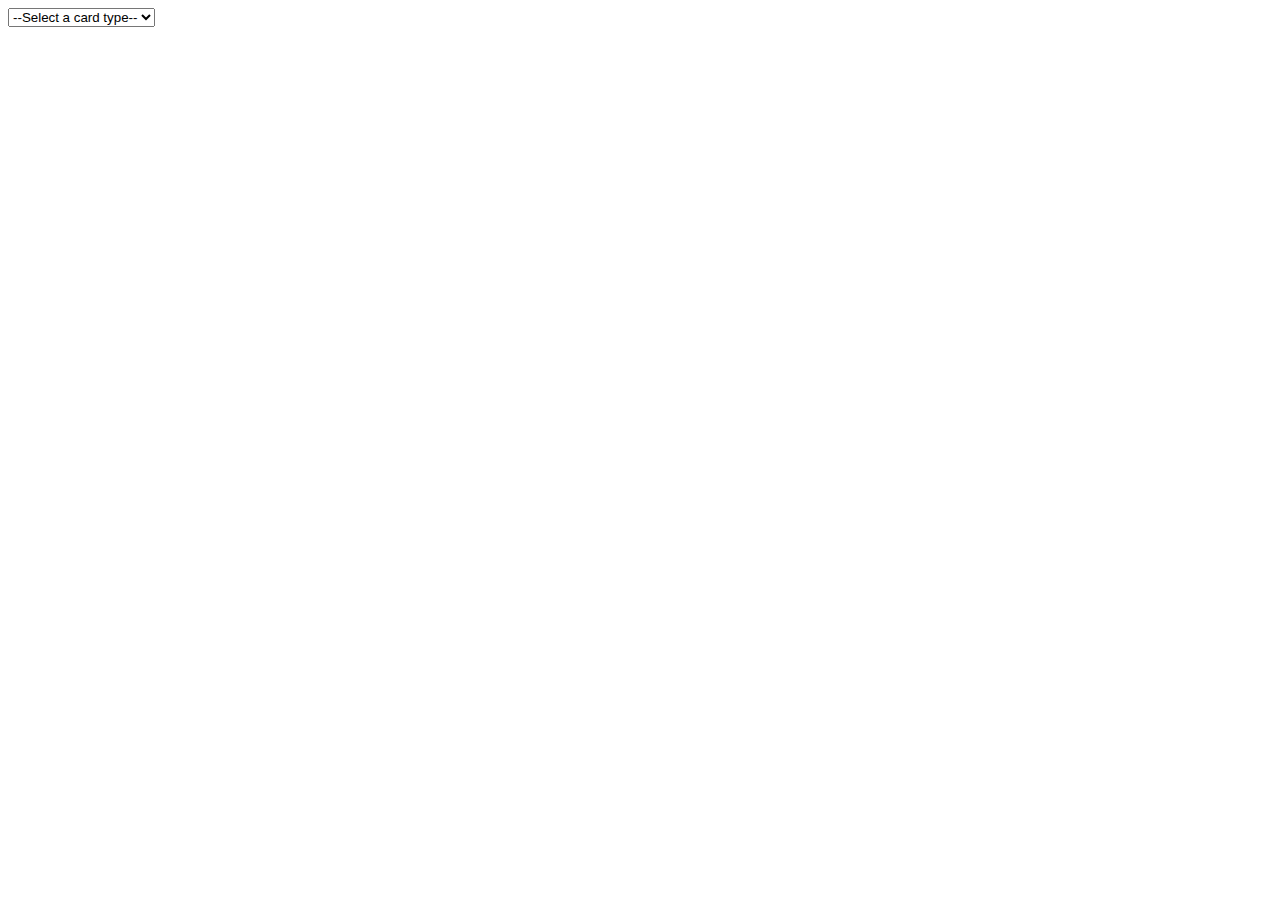
<file: cat.html>
<html lang="en">
<head>
    <meta charset="UTF-8">
    <meta name="viewport" content="width=device-width, initial-scale=1.0">
    <title>Document</title>
</head>
<body>
    <select name="card_type" id="card_type" required>
        <option value="">--Select a card type--</option>
        <option value="visa">Visa</option>
        <option value="mastercard">Master Card</option>
        <option value="RuPay">RuPay</option>
    </select>
</body>
</html>
</file>
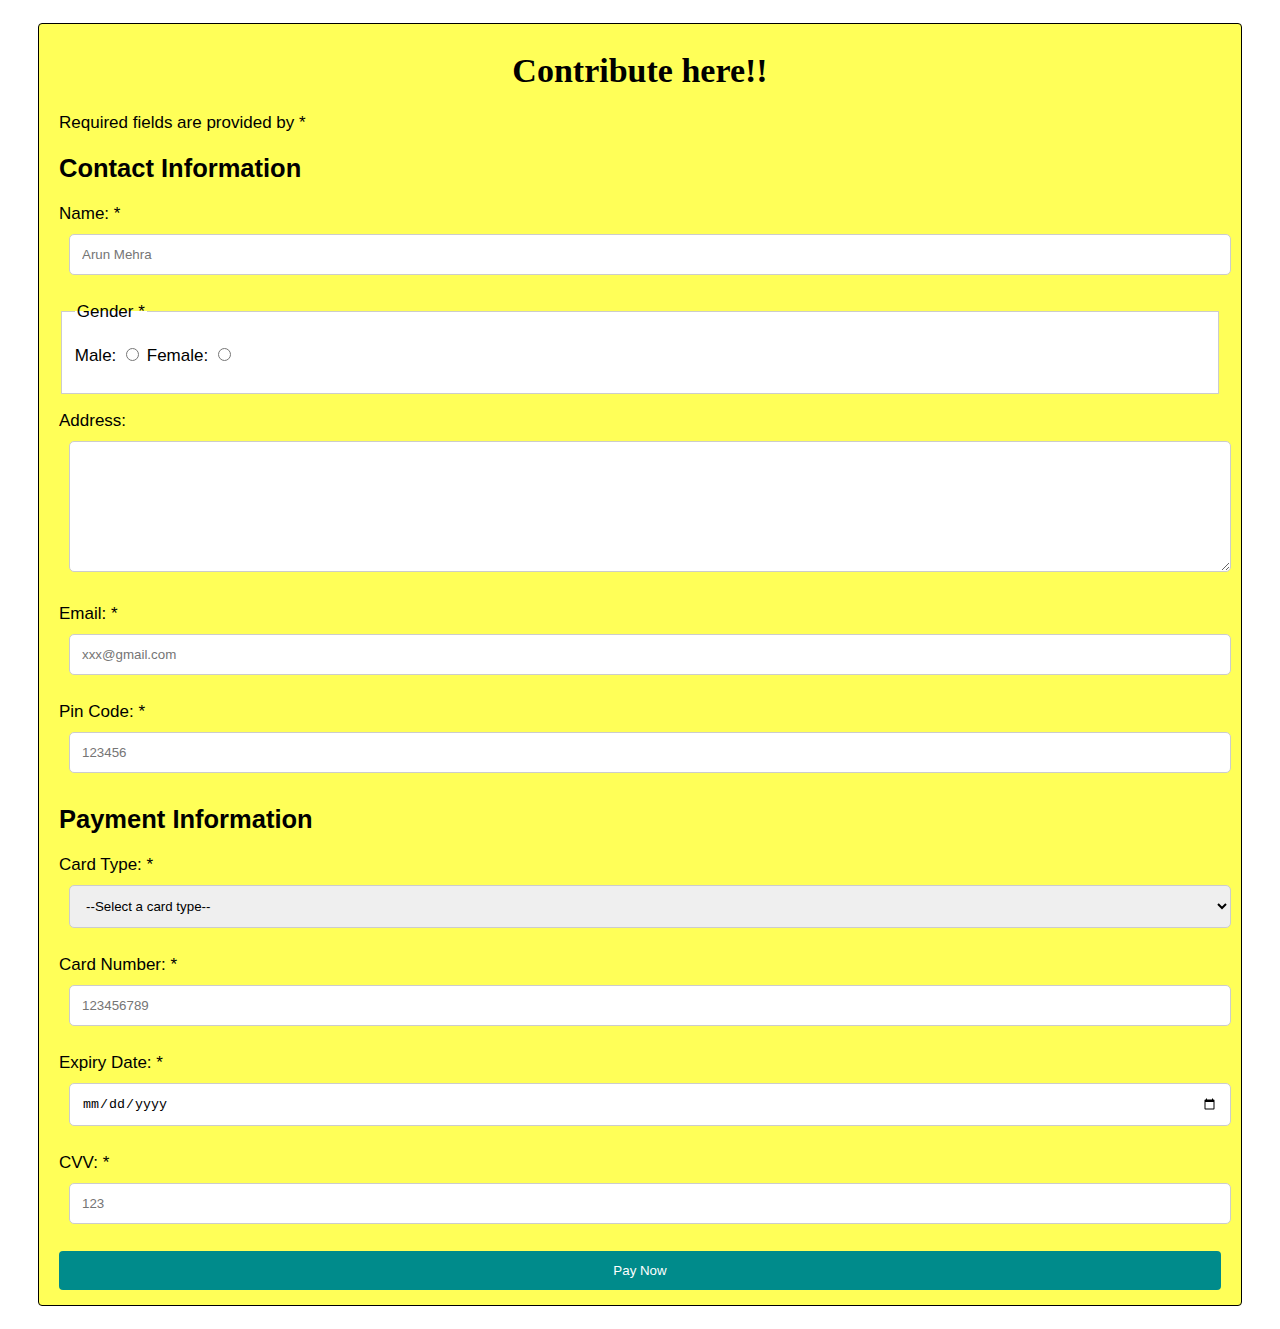
<file: form.html>
<!DOCTYPE html>
<html lang="en">
<head>
    <meta charset="UTF-8">
    <meta name="viewport" content="width=device-width, initial-scale=1.0">
    <title>Irregular Snaps | Contribute Form</title>
    <link rel="stylesheet" href="form.css">
</head>
<body>
    <div class="container">
        <form action="">
            <h1 class="main">Contribute here!!</h1>
            <p>Required fields are provided by *</p>
            <h2>Contact Information</h2>
            <p>Name: *<input type="text" name="name" placeholder="Arun Mehra"></p>
            <fieldset>
                <legend>Gender *</legend>
                <p>
                    
                    Male: <input type="radio" name="gender" id="male" required>
                    Female: <input type="radio" name="gender" id="female" required>
                </p>
            </fieldset>
            <p>Address: <textarea name="address" id="address" cols="100" rows="7"></textarea></p>
            <p>Email: *<input type="email" name="mail" id="mail" placeholder="xxx@gmail.com"></p>
            <p>Pin Code: *<input type="number" name="pincode" id="pincode" placeholder="123456"></p>

            <h2>Payment Information</h2>
            <p>Card Type: *
                <select name="card_type" id="card_type" required>
                    <option value="">--Select a card type--</option>
                    <option value="visa">Visa</option>
                    <option value="mastercard">Master Card</option>
                    <option value="RuPay">RuPay</option>
                </select>
            </p>
            <p>Card Number: *<input type="number" name="cardno" id="cardno" placeholder="123456789"></p>
            <p>Expiry Date: *<input type="date" name="expiry" id="expiry" required></p>
            <p>CVV: *<input type="password" name="cvv" id="cvv" placeholder="123"></p>
            <input type="submit" value="Pay Now">

        </form>
    </div>
</body>
</html>
</file>
<file: form.css>
*{
    box-sizing: border-box;
}
body{
    font-family: Verdana, Geneva, Tahoma, sans-serif;
    margin: 15px 30px;
    font-size: 17px;
    padding: 8px;
}
.container{
    background-color: rgb(255, 255, 88);
    padding:5px 20px 15px 20px;
    border:1px solid black;
    border-radius: 4px;
}
 input[type="text"],
 input[type="email"],
 input[type="number"],
 input[type="password"],
 input[type="date"],
 select,
 textarea{
     width: 100% ;
     padding:12px;
     border: 1px solid #ccc;
     border-radius: 5px;
     margin:10px;
 }
 fieldset{
     background-color: #fff;
     border: 1px solid #ccc;
 }
 .main{
     text-align: center;
     font-family: 'Times New Roman', Times, serif;
 }
 input[type="submit"] {
     background-color: darkcyan;
     color:white;
     padding:12px 20px;
     border:none;
     border-radius: 4px;
     cursor: pointer;
     width: 100%;
 }
 input[type="submit"]:hover {
    background-color:grey;
 }
</file>
